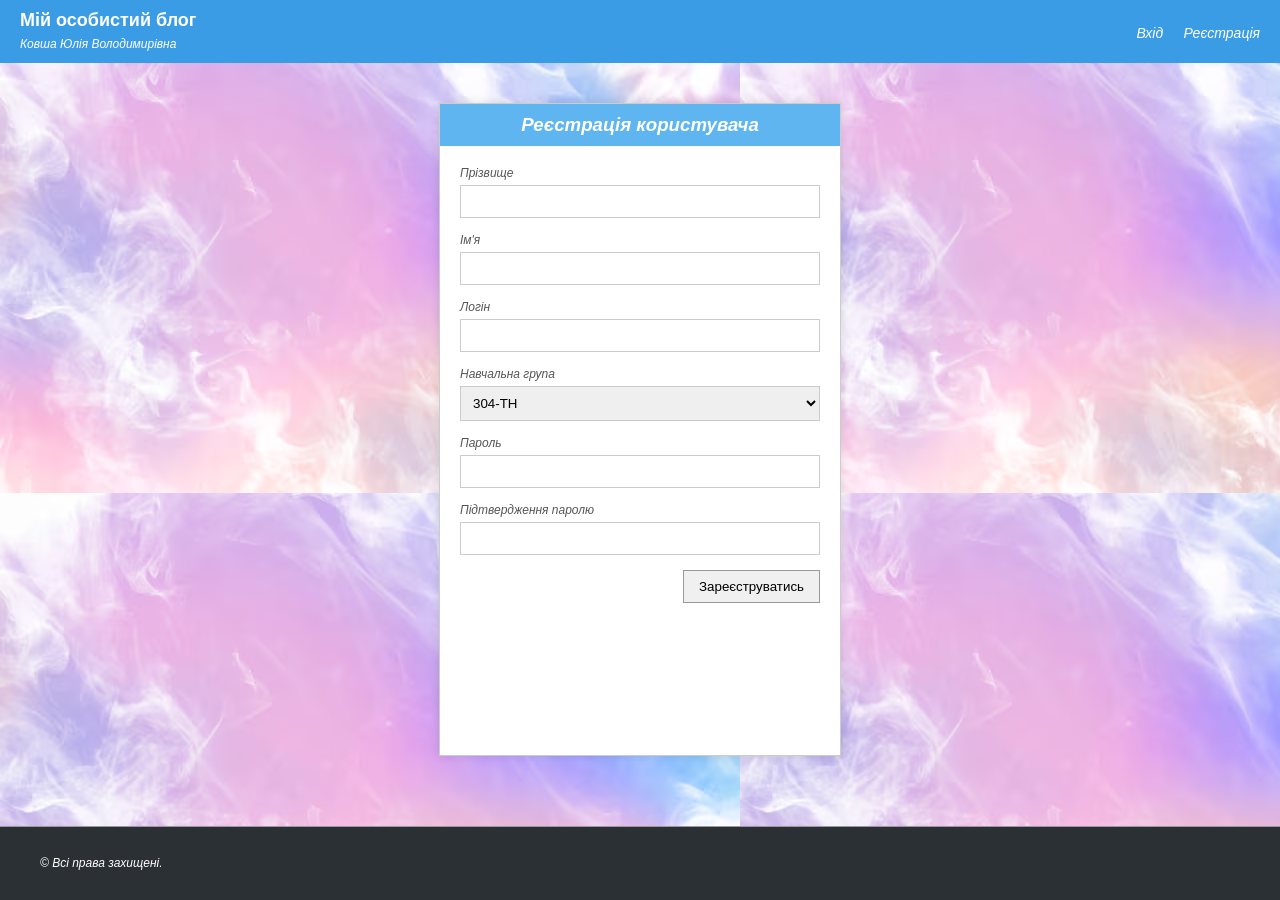
<file: index.html>
<!DOCTYPE html>
<html lang="uk">
<head>
    <meta charset="UTF-8">
    <title>Реєстрація</title>
    <link rel="stylesheet" href="styles.css">
</head>
<body>

<header class="top-bar">
    <div class="logo">
        <h1>Мій особистий блог</h1>
        <span>Ковша Юлія Володимирівна</span>
    </div>
    <nav class="auth-links">
        <a href="#">Вхід</a>
        <a href="KovshaLab10-1.htm">Реєстрація</a>
    </nav>
</header>

<main>
    <div class="register-container">
        <div class="reg-header">Реєстрація користувача</div>
        <form action="#" method="post">

            <div class="form-group">
                <label>Прізвище</label>
                <input type="text" name="lastname" required>
            </div>

            <div class="form-group">
                <label>Ім'я</label>
                <input type="text" name="firstname" required>
            </div>

            <div class="form-group">
                <label>Логін</label>
                <input type="text" name="login" required>
            </div>

            <div class="form-group">
                <label>Навчальна група</label>
                <select name="group">
                    <option value="304-ТН">304-ТН</option>
                    <option value="301-ТН">301-ТН</option>
                </select>
            </div>

            <div class="form-group">
                <label>Пароль</label>
                <input type="password" name="password" required>
            </div>

            <div class="form-group">
                <label>Підтвердження паролю</label>
                <input type="password" name="confirm_password" required>
            </div>

            <button type="submit" class="submit-btn">Зареєструватись</button>
        </form>
    </div>
</main>

<footer class="footer">
    <p>&copy; Всі права захищені.</p>
</footer>

</body>
</html>
</file>
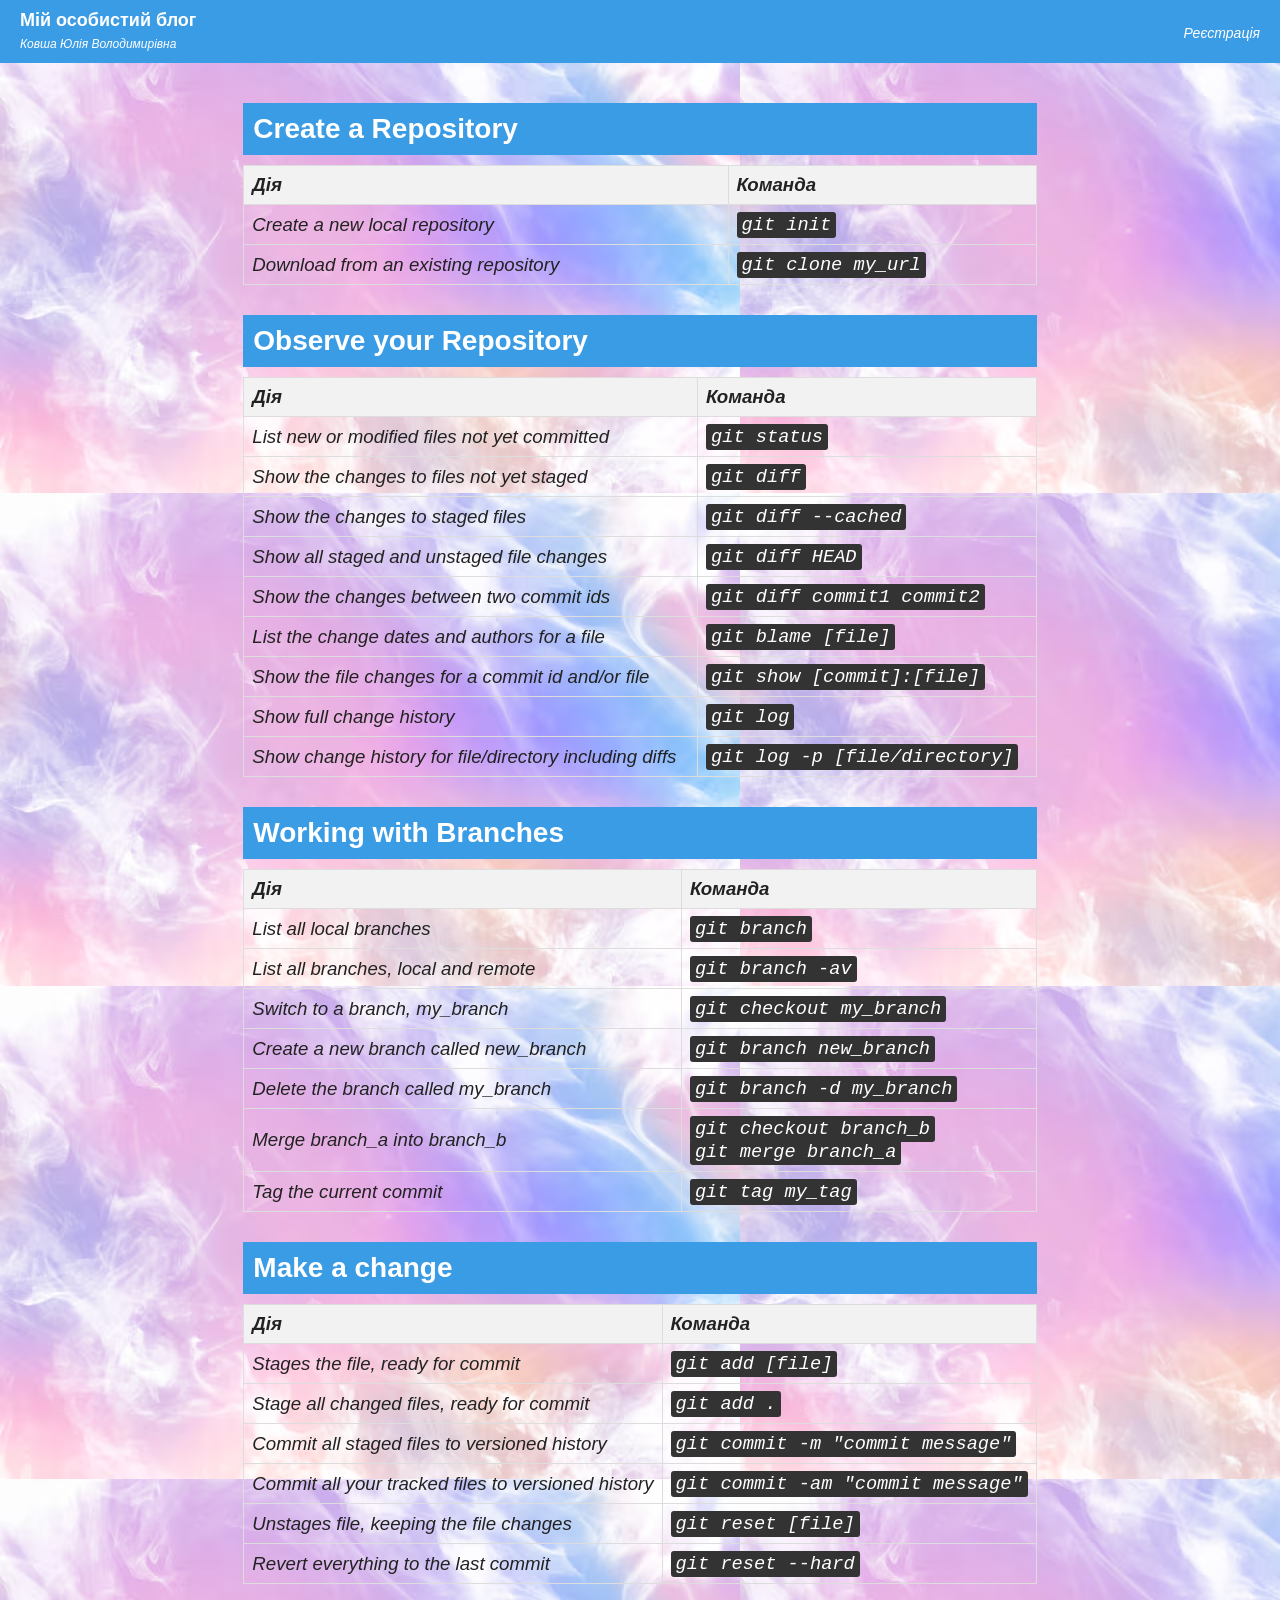
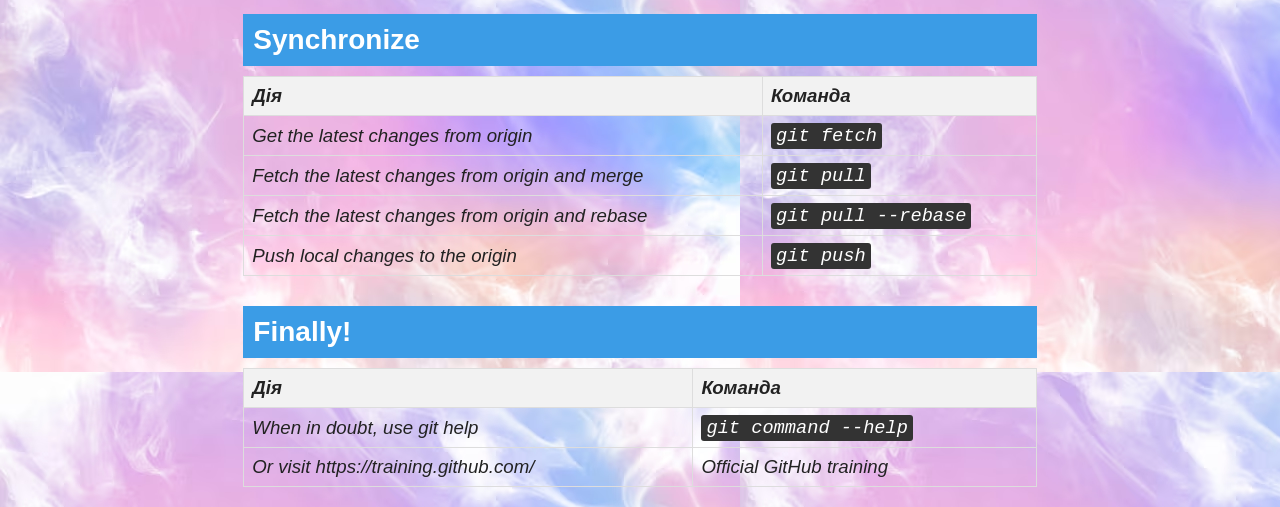
<file: git_commands.html>
<!DOCTYPE html>
<html lang="uk">
<head>
    <meta charset="UTF-8">
    <title>Git Commands</title>
    <link rel="stylesheet" href="styles.css">
    <style>
        .git-table { width: 100%; border-collapse: collapse; margin-bottom: 30px; }
        .git-table th, .git-table td { border: 1px solid #ddd; padding: 8px; text-align: left; }
        .git-table th { background-color: #f2f2f2; }
        .git-code { background-color: #333; color: #fff; padding: 2px 5px; border-radius: 3px; font-family: monospace; }
        .section-title { background-color: #3b9ce6; color: white; padding: 10px; margin-top: 20px;}
    </style>
</head>
<body>

<header class="top-bar">
    <div class="logo">
        <h1>Мій особистий блог</h1>
        <span>Ковша Юлія Володимирівна</span>
    </div>
    <nav class="auth-links">
        <a href="index.html">Реєстрація</a>
    </nav>
</header>

<main style="display: block; max-width: 800px; margin: 0 auto; padding: 20px;">

    <h2 class="section-title">Create a Repository</h2>
    <table class="git-table">
        <tr><th>Дія</th><th>Команда</th></tr>
        <tr><td>Create a new local repository</td><td><span class="git-code">git init</span></td></tr>
        <tr><td>Download from an existing repository</td><td><span class="git-code">git clone my_url</span></td></tr>
    </table>

    <h2 class="section-title">Observe your Repository</h2>
    <table class="git-table">
        <tr><th>Дія</th><th>Команда</th></tr>
        <tr><td>List new or modified files not yet committed</td><td><span class="git-code">git status</span></td></tr>
        <tr><td>Show the changes to files not yet staged</td><td><span class="git-code">git diff</span></td></tr>
        <tr><td>Show the changes to staged files</td><td><span class="git-code">git diff --cached</span></td></tr>
        <tr><td>Show all staged and unstaged file changes</td><td><span class="git-code">git diff HEAD</span></td></tr>
        <tr><td>Show the changes between two commit ids</td><td><span class="git-code">git diff commit1 commit2</span></td></tr>
        <tr><td>List the change dates and authors for a file</td><td><span class="git-code">git blame [file]</span></td></tr>
        <tr><td>Show the file changes for a commit id and/or file</td><td><span class="git-code">git show [commit]:[file]</span></td></tr>
        <tr><td>Show full change history</td><td><span class="git-code">git log</span></td></tr>
        <tr><td>Show change history for file/directory including diffs</td><td><span class="git-code">git log -p [file/directory]</span></td></tr>
    </table>

    <h2 class="section-title">Working with Branches</h2>
    <table class="git-table">
        <tr><th>Дія</th><th>Команда</th></tr>
        <tr><td>List all local branches</td><td><span class="git-code">git branch</span></td></tr>
        <tr><td>List all branches, local and remote</td><td><span class="git-code">git branch -av</span></td></tr>
        <tr><td>Switch to a branch, my_branch</td><td><span class="git-code">git checkout my_branch</span></td></tr>
        <tr><td>Create a new branch called new_branch</td><td><span class="git-code">git branch new_branch</span></td></tr>
        <tr><td>Delete the branch called my_branch</td><td><span class="git-code">git branch -d my_branch</span></td></tr>
        <tr><td>Merge branch_a into branch_b</td><td><span class="git-code">git checkout branch_b</span><br><span class="git-code">git merge branch_a</span></td></tr>
        <tr><td>Tag the current commit</td><td><span class="git-code">git tag my_tag</span></td></tr>
    </table>

    <h2 class="section-title">Make a change</h2>
    <table class="git-table">
        <tr><th>Дія</th><th>Команда</th></tr>
        <tr><td>Stages the file, ready for commit</td><td><span class="git-code">git add [file]</span></td></tr>
        <tr><td>Stage all changed files, ready for commit</td><td><span class="git-code">git add .</span></td></tr>
        <tr><td>Commit all staged files to versioned history</td><td><span class="git-code">git commit -m "commit message"</span></td></tr>
        <tr><td>Commit all your tracked files to versioned history</td><td><span class="git-code">git commit -am "commit message"</span></td></tr>
        <tr><td>Unstages file, keeping the file changes</td><td><span class="git-code">git reset [file]</span></td></tr>
        <tr><td>Revert everything to the last commit</td><td><span class="git-code">git reset --hard</span></td></tr>
    </table>

    <h2 class="section-title">Synchronize</h2>
    <table class="git-table">
        <tr><th>Дія</th><th>Команда</th></tr>
        <tr><td>Get the latest changes from origin</td><td><span class="git-code">git fetch</span></td></tr>
        <tr><td>Fetch the latest changes from origin and merge</td><td><span class="git-code">git pull</span></td></tr>
        <tr><td>Fetch the latest changes from origin and rebase</td><td><span class="git-code">git pull --rebase</span></td></tr>
        <tr><td>Push local changes to the origin</td><td><span class="git-code">git push</span></td></tr>
    </table>

    <h2 class="section-title">Finally!</h2>
    <table class="git-table">
        <tr><th>Дія</th><th>Команда</th></tr>
        <tr><td>When in doubt, use git help</td><td><span class="git-code">git command --help</span></td></tr>
        <tr><td>Or visit https://training.github.com/</td><td>Official GitHub training</td></tr>
    </table>

</main>

</body>
</html>
</file>
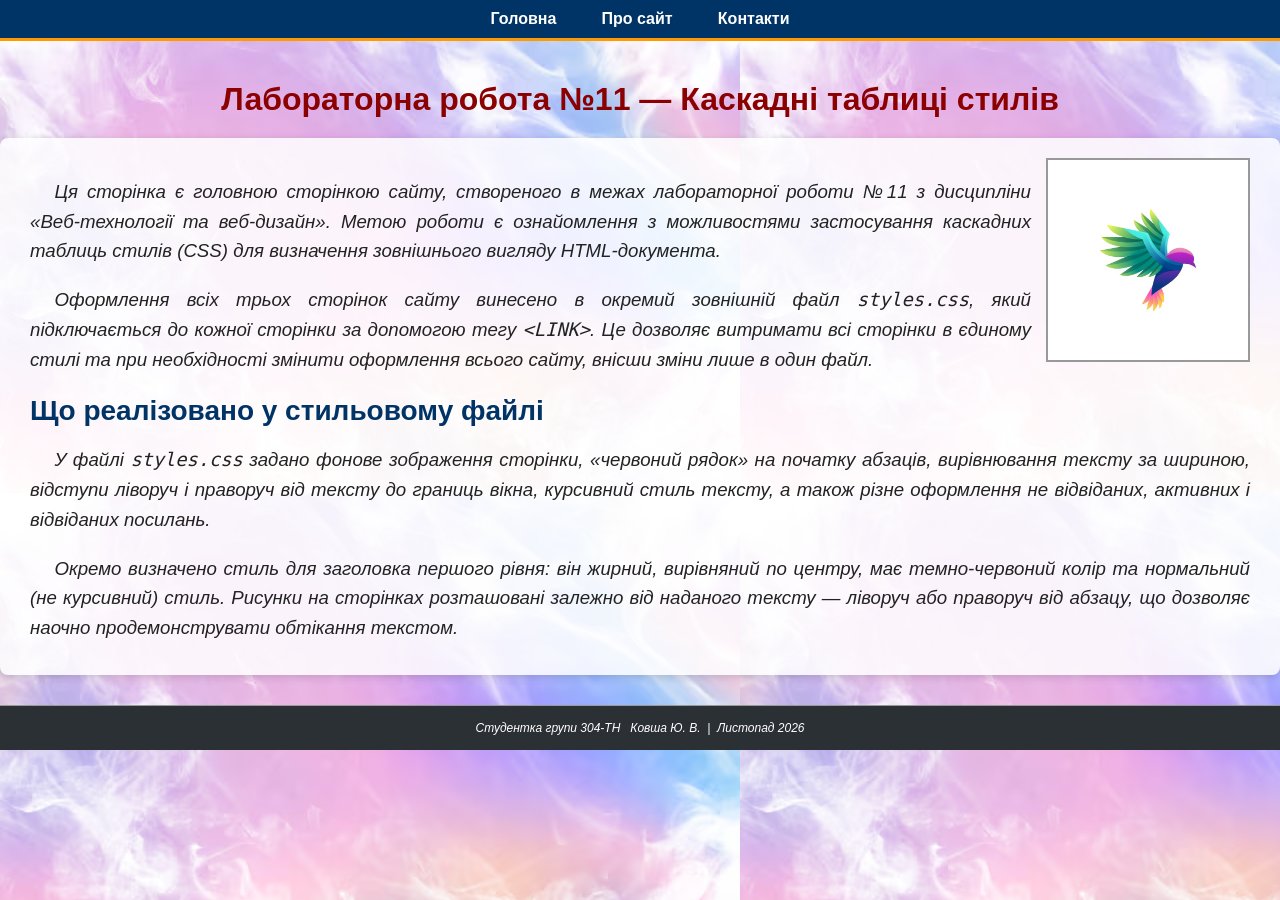
<file: KovshaLab12-1.htm>
<!DOCTYPE html>
<HTML>
<HEAD>
    <META charset="UTF-8">
    <META name="Description" content="ЛР11 — Каскадні таблиці стилів — Ковша Ю.В.">
    <META name="Keywords" content="CSS, зовнішній стиль, лабораторна">
    <TITLE>ЛР11 — Головна — Ковша Ю.В.</TITLE>
    <LINK rel="stylesheet" type="text/css" href="styles.css">
</HEAD>

<BODY>

<UL CLASS="menu">
    <LI><A HREF="KovshaLab10-1.htm">Головна</A></LI>
    <LI><A HREF="KovshaLab10-2.htm">Про сайт</A></LI>
    <LI><A HREF="KovshaLab10-3.htm">Контакти</A></LI>
</UL>

<H1>Лабораторна робота №11 — Каскадні таблиці стилів</H1>

<DIV CLASS="content">

    <IMG SRC="images/logo.png" CLASS="right" ALT="Логотип">

    <P>
        Ця сторінка є головною сторінкою сайту, створеного в межах лабораторної
        роботи №11 з дисципліни «Веб-технології та веб-дизайн». Метою роботи є
        ознайомлення з можливостями застосування каскадних таблиць стилів (CSS)
        для визначення зовнішнього вигляду HTML-документа.
    </P>

    <P>
        Оформлення всіх трьох сторінок сайту винесено в окремий зовнішній
        файл <CODE>styles.css</CODE>, який підключається до кожної сторінки за
        допомогою тегу <CODE>&lt;LINK&gt;</CODE>. Це дозволяє витримати всі
        сторінки в єдиному стилі та при необхідності змінити оформлення всього
        сайту, внісши зміни лише в один файл.
    </P>

    <H2>Що реалізовано у стильовому файлі</H2>

    <P>
        У файлі <CODE>styles.css</CODE> задано фонове зображення сторінки,
        «червоний рядок» на початку абзаців, вирівнювання тексту за шириною,
        відступи ліворуч і праворуч від тексту до границь вікна, курсивний
        стиль тексту, а також різне оформлення не відвіданих, активних і
        відвіданих посилань.
    </P>

    <P>
        Окремо визначено стиль для заголовка першого рівня: він жирний,
        вирівняний по центру, має темно-червоний колір та нормальний
        (не курсивний) стиль. Рисунки на сторінках розташовані залежно від
        наданого тексту — ліворуч або праворуч від абзацу, що дозволяє
        наочно продемонструвати обтікання текстом.
    </P>

</DIV>

<DIV CLASS="footer">
    Студентка групи 304-ТН &nbsp; Ковша Ю. В. &nbsp;|&nbsp; Листопад 2026
</DIV>

</BODY>
</HTML>
</file>
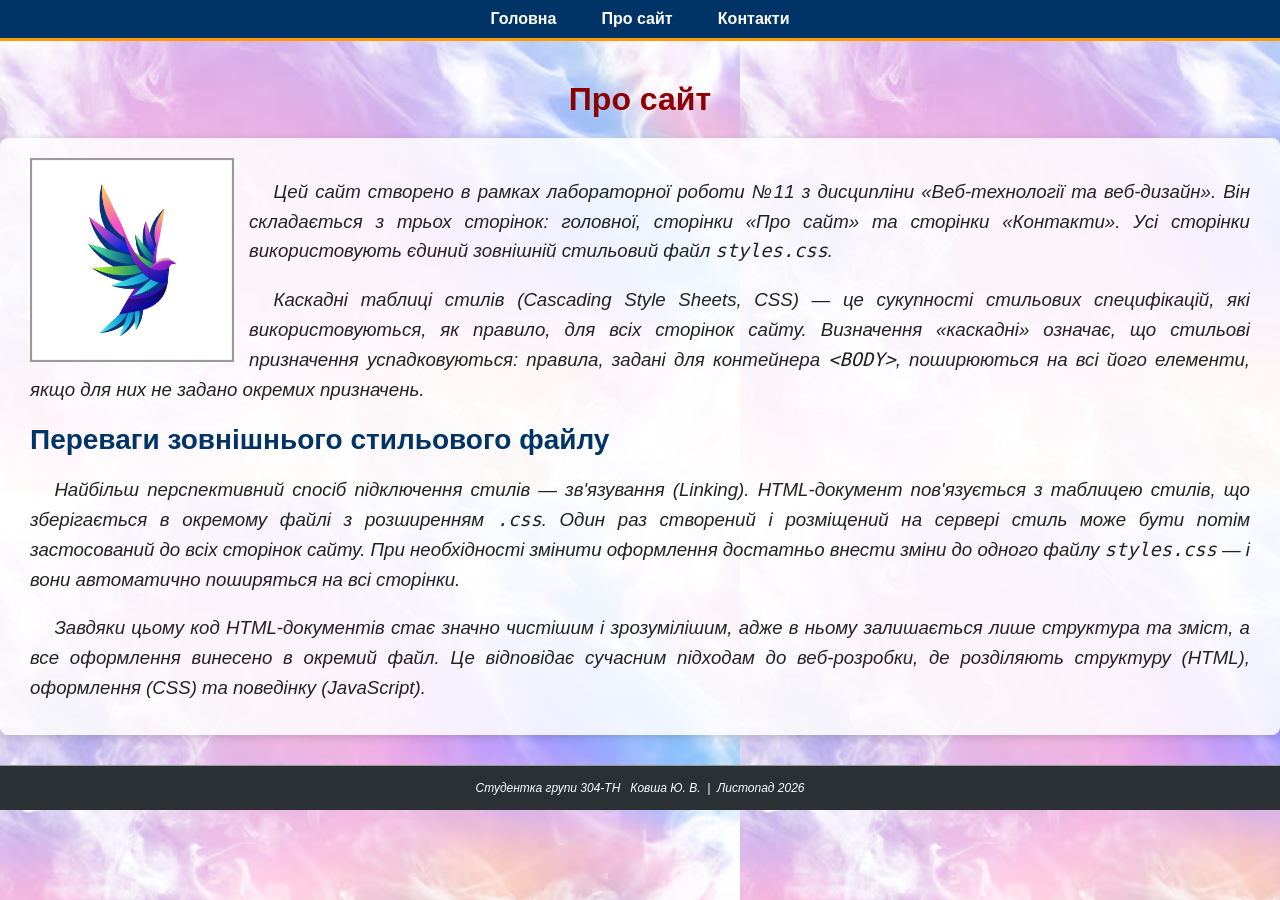
<file: KovshaLab12-2.htm>
<!DOCTYPE html>
<HTML>
<HEAD>
    <META charset="UTF-8">
    <TITLE>ЛР11 — Про сайт — Ковша Ю.В.</TITLE>
    <LINK rel="stylesheet" type="text/css" href="styles.css">
</HEAD>

<BODY>

<UL CLASS="menu">
    <LI><A HREF="KovshaLab10-1.htm">Головна</A></LI>
    <LI><A HREF="KovshaLab10-2.htm">Про сайт</A></LI>
    <LI><A HREF="KovshaLab10-3.htm">Контакти</A></LI>
</UL>

<H1>Про сайт</H1>

<DIV CLASS="content">

    <IMG SRC="images/photo.png" CLASS="left" ALT="Ілюстрація">

    <P>
        Цей сайт створено в рамках лабораторної роботи №11 з дисципліни
        «Веб-технології та веб-дизайн». Він складається з трьох сторінок:
        головної, сторінки «Про сайт» та сторінки «Контакти». Усі сторінки
        використовують єдиний зовнішній стильовий файл <CODE>styles.css</CODE>.
    </P>

    <P>
        Каскадні таблиці стилів (Cascading Style Sheets, CSS) — це сукупності
        стильових специфікацій, які використовуються, як правило, для всіх
        сторінок сайту. Визначення «каскадні» означає, що стильові призначення
        успадковуються: правила, задані для контейнера
        <CODE>&lt;BODY&gt;</CODE>, поширюються на всі його елементи, якщо для
        них не задано окремих призначень.
    </P>

    <H2>Переваги зовнішнього стильового файлу</H2>

    <P>
        Найбільш перспективний спосіб підключення стилів — зв'язування
        (Linking). HTML-документ пов'язується з таблицею стилів, що зберігається
        в окремому файлі з розширенням <CODE>.css</CODE>. Один раз створений і
        розміщений на сервері стиль може бути потім застосований до всіх
        сторінок сайту. При необхідності змінити оформлення достатньо внести
        зміни до одного файлу <CODE>styles.css</CODE> — і вони автоматично
        поширяться на всі сторінки.
    </P>

    <P>
        Завдяки цьому код HTML-документів стає значно чистішим і
        зрозумілішим, адже в ньому залишається лише структура та зміст, а все
        оформлення винесено в окремий файл. Це відповідає сучасним підходам до
        веб-розробки, де розділяють структуру (HTML), оформлення (CSS) та
        поведінку (JavaScript).
    </P>

</DIV>

<DIV CLASS="footer">
    Студентка групи 304-ТН &nbsp; Ковша Ю. В. &nbsp;|&nbsp; Листопад 2026
</DIV>

</BODY>
</HTML>
</file>
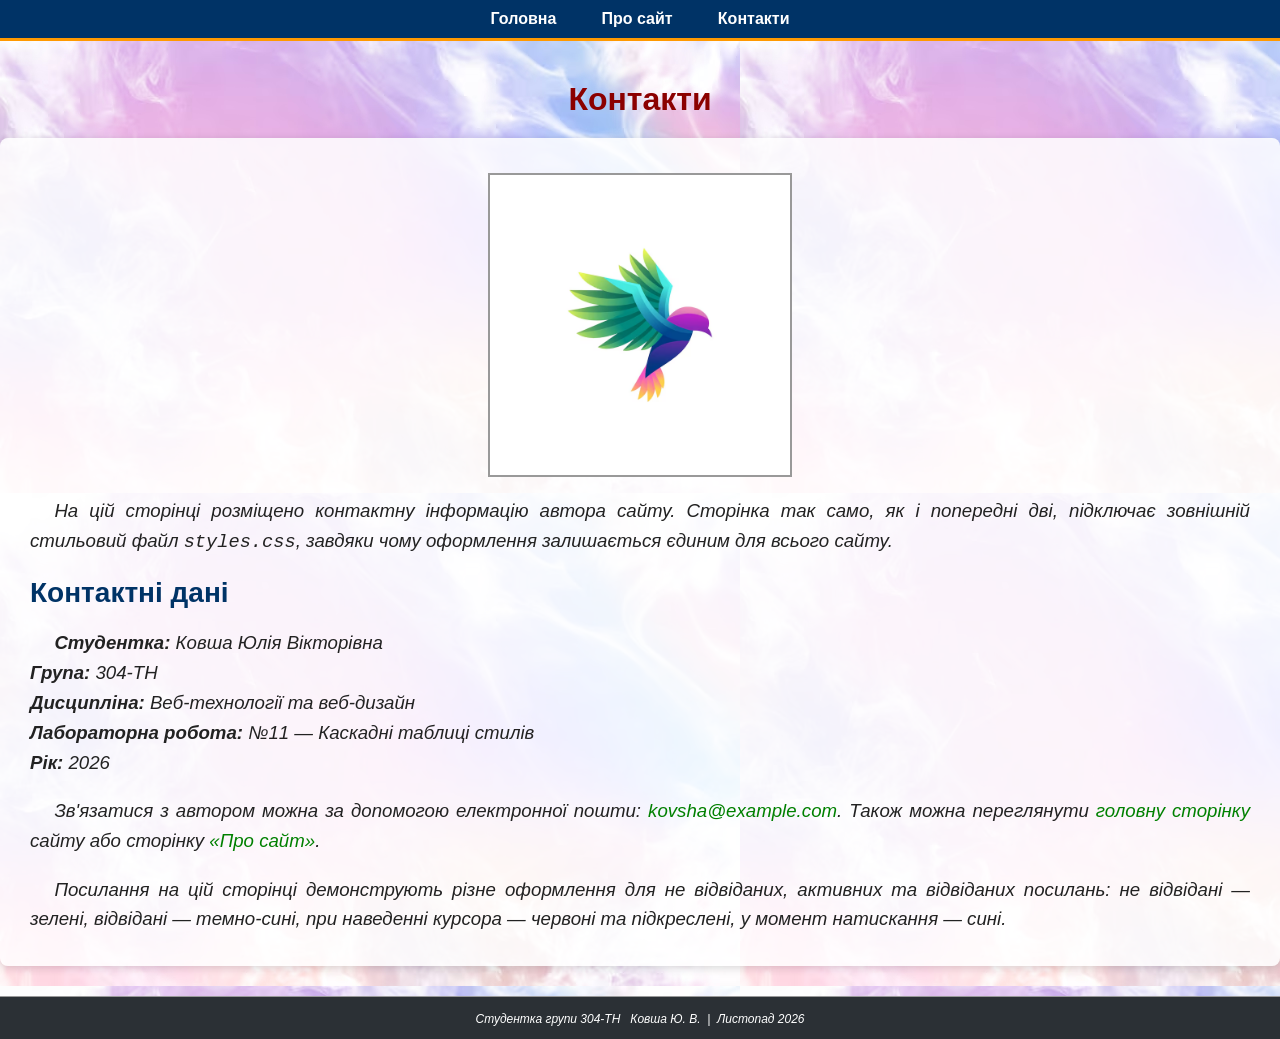
<file: KovshaLab12-3.htm>
<!DOCTYPE html>
<HTML>
<HEAD>
    <META charset="UTF-8">
    <TITLE>ЛР11 — Контакти — Ковша Ю.В.</TITLE>
    <LINK rel="stylesheet" type="text/css" href="styles.css">
</HEAD>

<BODY>

<UL CLASS="menu">
    <LI><A HREF="KovshaLab10-1.htm">Головна</A></LI>
    <LI><A HREF="KovshaLab10-2.htm">Про сайт</A></LI>
    <LI><A HREF="KovshaLab10-3.htm">Контакти</A></LI>
</UL>

<H1>Контакти</H1>

<DIV CLASS="content">

    <IMG SRC="images/logo.png" CLASS="center" ALT="Логотип університету">

    <P>
        На цій сторінці розміщено контактну інформацію автора сайту. Сторінка
        так само, як і попередні дві, підключає зовнішній стильовий файл
        <CODE>styles.css</CODE>, завдяки чому оформлення залишається єдиним
        для всього сайту.
    </P>

    <H2>Контактні дані</H2>

    <P>
        <B>Студентка:</B> Ковша Юлія Вікторівна<BR>
        <B>Група:</B> 304-ТН<BR>
        <B>Дисципліна:</B> Веб-технології та веб-дизайн<BR>
        <B>Лабораторна робота:</B> №11 — Каскадні таблиці стилів<BR>
        <B>Рік:</B> 2026
    </P>

    <P>
        Зв'язатися з автором можна за допомогою електронної пошти:
        <A HREF="mailto:kovsha@example.com">kovsha@example.com</A>.
        Також можна переглянути <A HREF="KovshaLab10-1.htm">головну сторінку</A>
        сайту або сторінку <A HREF="KovshaLab10-2.htm">«Про сайт»</A>.
    </P>

    <P>
        Посилання на цій сторінці демонструють різне оформлення для не
        відвіданих, активних та відвіданих посилань: не відвідані — зелені,
        відвідані — темно-сині, при наведенні курсора — червоні та підкреслені,
        у момент натискання — сині.
    </P>

</DIV>

<DIV CLASS="footer">
    Студентка групи 304-ТН &nbsp; Ковша Ю. В. &nbsp;|&nbsp; Листопад 2026
</DIV>

</BODY>
</HTML>
</file>
<file: styles.css>
/* =====================================================
   Лабораторна робота №11 — Каскадні таблиці стилів
   Студентка групи 304-ТН Ковша Ю. В.
   ===================================================== */

/* ===== Загальні налаштування сторінки ===== */
BODY {
    /* Фонове зображення сторінки */
    background-image: url("images/bg.png");
    background-repeat: repeat;
    background-color: #F5F5F5;

    /* Стиль тексту — курсив, довільний розмір */
    font-family: "Times New Roman", serif;
    font-style: italic;
    font-size: 14pt;
    color: #222;

    /* Відстані ліворуч та праворуч до границь вікна */
    margin-left: 5%;
    margin-right: 5%;
    margin-top: 20px;
    margin-bottom: 20px;
}

/* ===== Абзаци ===== */
P {
    /* Вирівнювання по ширині */
    text-align: justify;

    /* «Червоний рядок» */
    text-indent: 2%;

    line-height: 1.6;
    margin-bottom: 12px;
}

/* ===== Заголовок 1-го рівня ===== */
H1 {
    font-weight: bold;          /* жирний */
    text-align: center;         /* по центру */
    color: #8B0000;             /* темно-червоний */
    font-style: normal;         /* нормальний стиль (не курсив) */
    font-size: 24pt;
    margin: 20px 0;
    text-indent: 0;
}

/* ===== Заголовок 2-го рівня (для структури) ===== */
H2 {
    color: #003366;
    font-style: normal;
    font-weight: bold;
    text-indent: 0;
    margin-top: 20px;
    margin-bottom: 10px;
}

/* ===== Рисунки ===== */
IMG.left {
    float: left;
    margin: 0 15px 10px 0;
    border: 2px solid #999;
    max-width: 200px;
}

IMG.right {
    float: right;
    margin: 0 0 10px 15px;
    border: 2px solid #999;
    max-width: 200px;
}

IMG.center {
    display: block;
    margin: 15px auto;
    border: 2px solid #999;
    max-width: 300px;
}

/* ===== Посилання ===== */

/* не відвідане посилання */
A:link {
    color: green;
    text-decoration: none;
}

/* активне посилання (натиснуте) */
A:active {
    color: #0000FF;
    text-decoration: none;
}

/* відвідане посилання */
A:visited {
    color: DarkBlue;
    text-decoration: none;
}

/* посилання під курсором миші */
A:hover {
    color: Red;
    text-decoration: underline;
}

/* ===== Навігаційне меню ===== */
UL.menu {
    list-style: none;
    padding: 0;
    margin: 0 0 20px 0;
    text-align: center;
    background-color: #003366;
    border-bottom: 3px solid #FF9900;
}

UL.menu LI {
    display: inline-block;
}

UL.menu LI A {
    display: block;
    padding: 10px 20px;
    color: #FFFFFF;
    font-style: normal;
    font-weight: bold;
    font-size: 12pt;
}

UL.menu LI A:link    { color: #FFFFFF; }
UL.menu LI A:visited { color: #DDDDDD; }
UL.menu LI A:hover   { color: #003366; background-color: #FF9900; }
UL.menu LI A:active  { color: #FF0000; background-color: #FFFFFF; }

/* ===== Підвал ===== */
.footer {
    margin-top: 30px;
    padding: 10px;
    text-align: center;
    font-size: 10pt;
    color: #777;
    font-style: italic;
    border-top: 1px solid #999;
    clear: both;
}

/* ===== Блок контенту ===== */
.content {
    background-color: rgba(255, 255, 255, 0.85);
    padding: 20px 30px;
    border-radius: 8px;
    box-shadow: 0 2px 8px rgba(0, 0, 0, 0.15);
    overflow: hidden; /* щоб float-рисунки не виходили за межі */
}

/* ===== Стилі для сторінки реєстрації ===== */
body {
    font-family: Arial, sans-serif;
    background-color: #f4f4f4;
    margin: 0;
    padding: 0;
    display: flex;
    flex-direction: column;
    min-height: 100vh;
}

.top-bar {
    background-color: #3b9ce6;
    color: white;
    display: flex;
    justify-content: space-between;
    padding: 10px 20px;
    align-items: center;
}

.logo h1 { margin: 0; font-size: 18px; font-style: normal; color: white; }
.logo span { font-size: 12px; }

.auth-links a {
    color: white;
    text-decoration: none;
    margin-left: 15px;
    font-size: 14px;
}

main {
    flex: 1;
    display: flex;
    justify-content: center;
    padding: 40px 0;
}

.register-container {
    background: white;
    width: 400px;
    border: 1px solid #ccc;
    box-shadow: 0 0 10px rgba(0,0,0,0.1);
}

.reg-header {
    background-color: #5eb5f0;
    color: white;
    text-align: center;
    padding: 10px;
    font-weight: bold;
}

form {
    padding: 20px;
}

.form-group {
    margin-bottom: 15px;
}

.form-group label {
    display: block;
    font-size: 12px;
    color: #555;
    margin-bottom: 5px;
}

.form-group input, .form-group select {
    width: 100%;
    padding: 8px;
    border: 1px solid #ccc;
    box-sizing: border-box;
}

.submit-btn {
    background-color: #f0f0f0;
    border: 1px solid #999;
    padding: 8px 15px;
    float: right;
    cursor: pointer;
}

.footer {
    background-color: #2b3035;
    color: white;
    text-align: center;
    padding: 15px;
    font-size: 12px;
}
</file>
